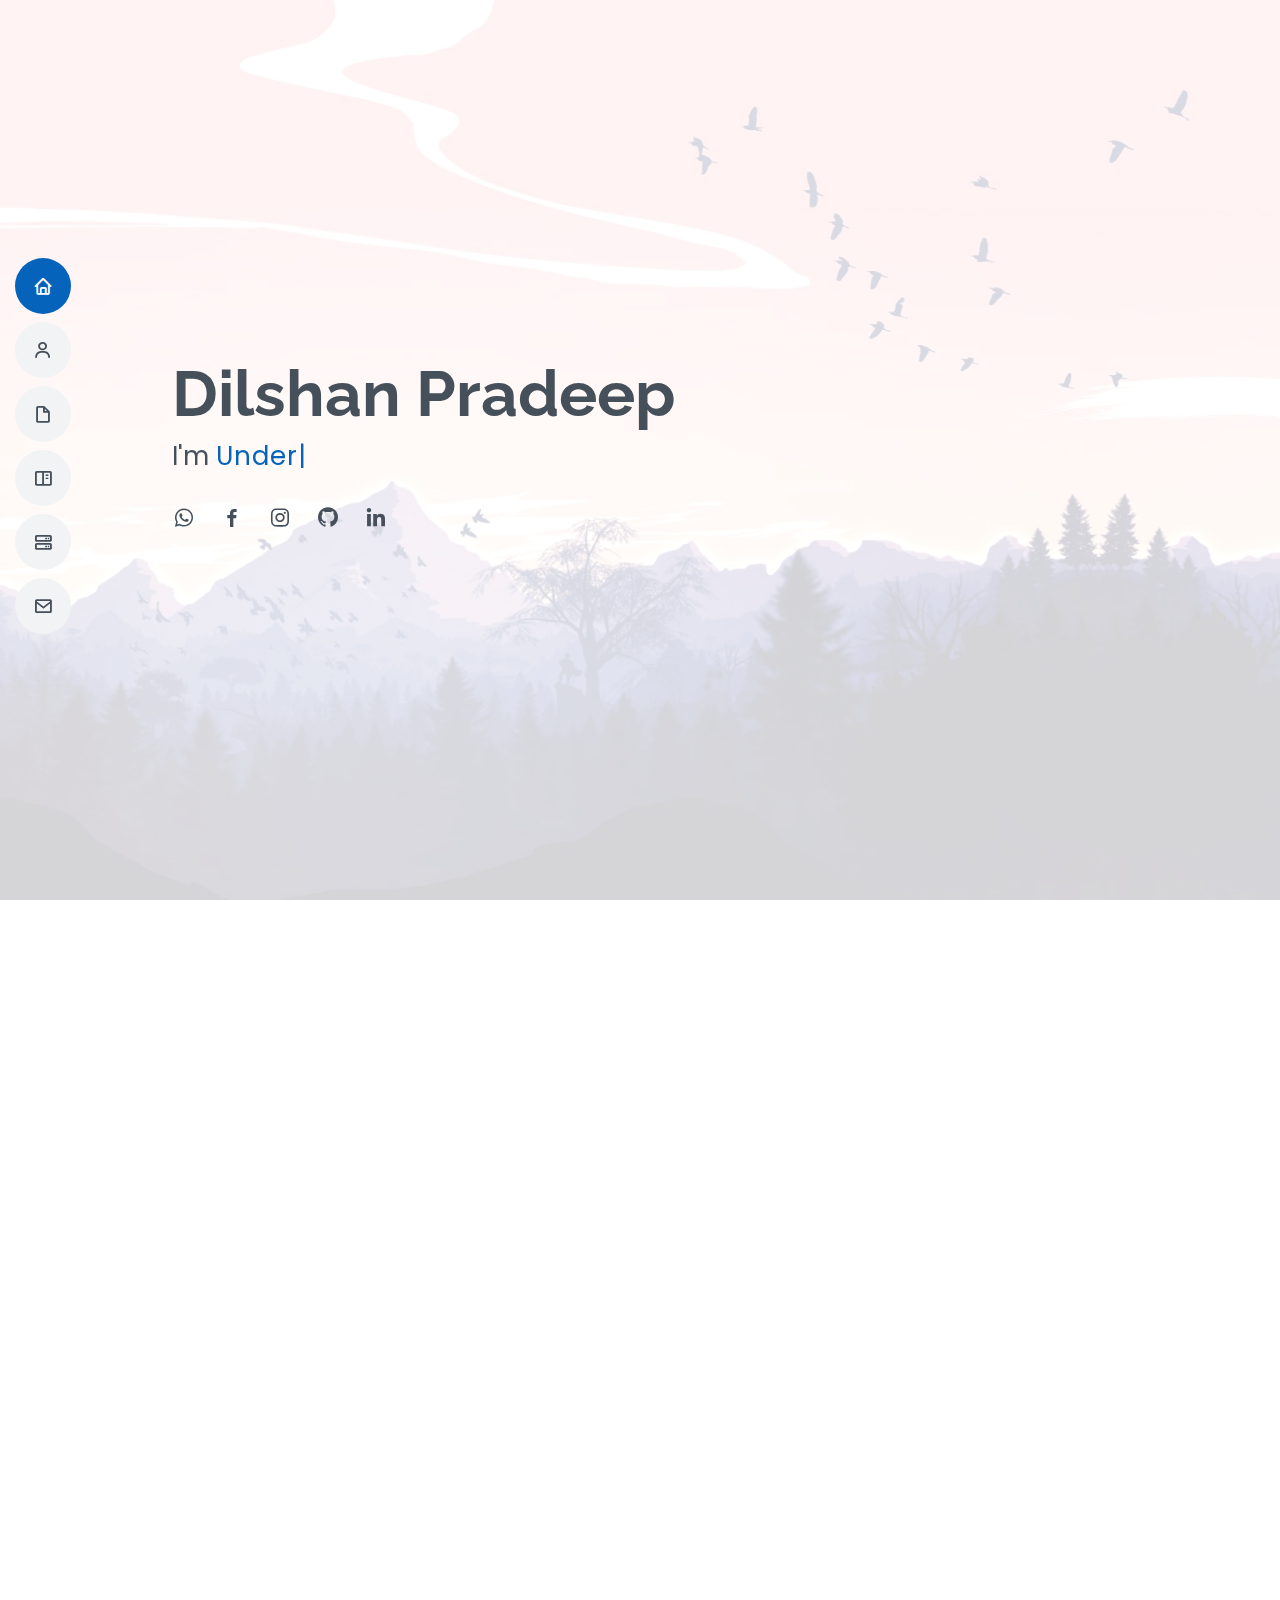
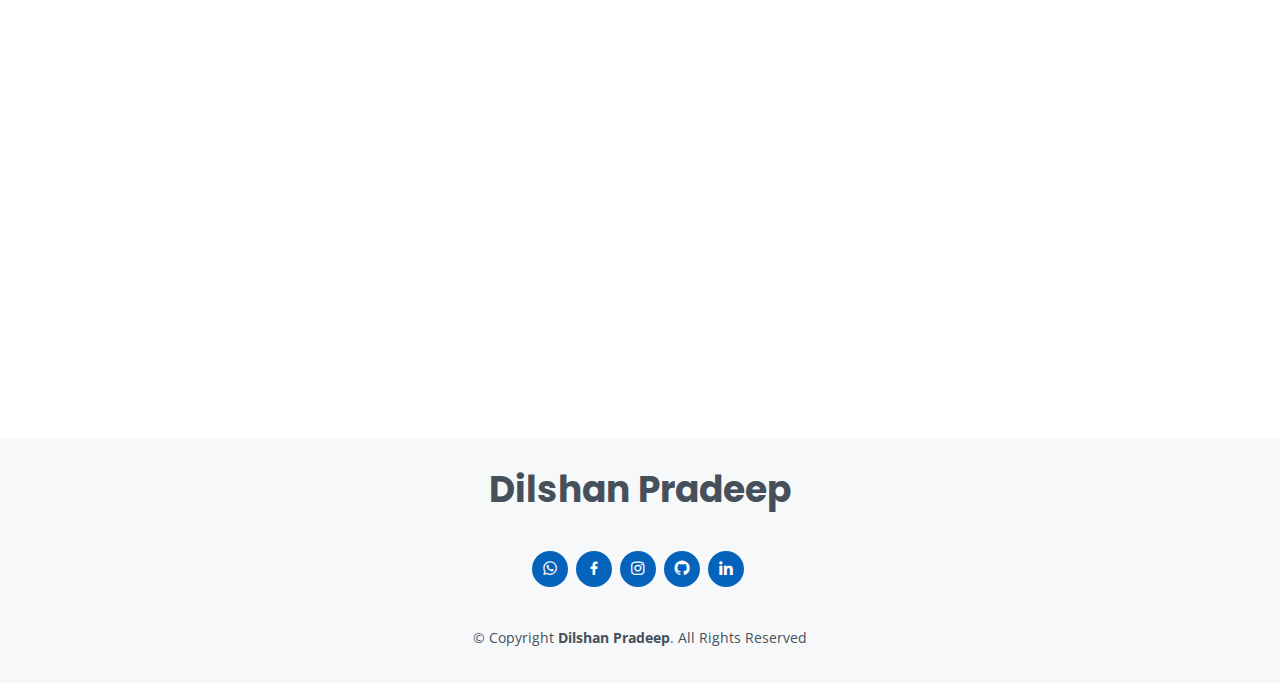
<file: index.html>
<!DOCTYPE html>
<html lang="en">

<head>
  <meta charset="utf-8">
  <meta content="width=device-width, initial-scale=1.0" name="viewport">

  <title>Dilshan Pradeep</title>
  <meta content="" name="description">
  <meta content="" name="keywords">

  <!-- Favicons -->
  <link href="" rel="">
  <link href="" rel="">

  <!-- Google Fonts -->
  <link href="https://fonts.googleapis.com/css?family=Open+Sans:300,300i,400,400i,600,600i,700,700i|Raleway:300,300i,400,400i,500,500i,600,600i,700,700i|Poppins:300,300i,400,400i,500,500i,600,600i,700,700i" rel="stylesheet">

  <!-- Vendor CSS Files -->
  <link href="assets/vendor/aos/aos.css" rel="stylesheet">
  <link href="assets/vendor/bootstrap/css/bootstrap.min.css" rel="stylesheet">
  <link href="assets/vendor/bootstrap-icons/bootstrap-icons.css" rel="stylesheet">
  <link href="assets/vendor/boxicons/css/boxicons.min.css" rel="stylesheet">
  <link href="assets/vendor/glightbox/css/glightbox.min.css" rel="stylesheet">
  <link href="assets/vendor/swiper/swiper-bundle.min.css" rel="stylesheet">

  <!-- Template Main CSS File -->
  <link href="assets/css/style.css" rel="stylesheet">

</head>

<body>

  <!-- ======= Mobile nav toggle button ======= -->
  <!-- <button type="button" class="mobile-nav-toggle d-xl-none"><i class="bi bi-list mobile-nav-toggle"></i></button> -->
  <i class="bi bi-list mobile-nav-toggle d-lg-none"></i>
  <!-- ======= Header ======= -->
  <header id="header" class="d-flex flex-column justify-content-center">

    <nav id="navbar" class="navbar nav-menu">
      <ul>
        <li><a href="#hero" class="nav-link scrollto active"><i class="bx bx-home"></i> <span>Home</span></a></li>
        <li><a href="#about" class="nav-link scrollto"><i class="bx bx-user"></i> <span>About</span></a></li>
        <li><a href="#resume" class="nav-link scrollto"><i class="bx bx-file-blank"></i> <span>Resume</span></a></li>
        <li><a href="#portfolio" class="nav-link scrollto"><i class="bx bx-book-content"></i> <span>Portfolio</span></a></li>
        <li><a href="#services" class="nav-link scrollto"><i class="bx bx-server"></i> <span>Services</span></a></li>
        <li><a href="#contact" class="nav-link scrollto"><i class="bx bx-envelope"></i> <span>Contact</span></a></li>
      </ul>
    </nav><!-- .nav-menu -->

  </header><!-- End Header -->

  <!-- ======= Hero Section ======= -->
  <section id="hero" class="d-flex flex-column justify-content-center">
    <div class="container" data-aos="zoom-in" data-aos-delay="100">
      <h1>Dilshan Pradeep</h1>
      <p>I'm <span class="typed" data-typed-items="Undergraduate Student, Developer"></span></p>
      <div class="social-links">
        <a href="https://wa.me/qr/7FCNRM3PIMLLD1" class="whatsapp"><i class="bx bxl-whatsapp"></i></a>
        <a href="https://www.facebook.com/profile.php?id=100079340191031&mibextid=ZbWKwL" class="facebook"><i class="bx bxl-facebook"></i></a>
        <a href="https://instagram.com/_dilshanpradeep?igshid=cGpkdHRyejJiYjFq" class="instagram"><i class="bx bxl-instagram"></i></a>
        <a href="https://github.com/DilshanPradeep" class="github"><i class="bx bxl-github"></i></a>
        <a href="https://www.linkedin.com/in/dilshan-pradeep-764540260?utm_source=share&utm_campaign=share_via&utm_content=profile&utm_medium=android_app" class="linkedin"><i class="bx bxl-linkedin"></i></a>
      </div>
    </div>
  </section><!-- End Hero -->

  <main id="main">

    <!-- ======= About Section ======= -->
    <section id="about" class="about">
      <div class="container" data-aos="fade-up">

        <div class="section-title">
          <h2>About</h2>
          <p>I'm a second-year SLTC cyber security student, dedicated to learning and protecting digital systems, aiming for a promising career in cyber security.</p>
        </div>

        <div class="row">
          <div class="col-lg-4">
            <img src="assets/img/me.png" class="img-fluid" alt="">
          </div>
          <div class="col-lg-8 pt-4 pt-lg-0 content">
            <h3>Cyber Security Student Undergraduate</h3>
            <p class="fst-italic">
              
            </p>
            <div class="row">
              <div class="col-lg-6">
                <ul>
                  <li><i class="bi bi-chevron-right"></i> <strong>Birthday:</strong> <span>19 Dec 2002</span></li>
                  <li><i class="bi bi-chevron-right"></i> <strong>Website:</strong> <span>www.example.com</span></li>
                  <li><i class="bi bi-chevron-right"></i> <strong>Phone:</strong> <span>+94 76 4144 995</span></li>
                  <li><i class="bi bi-chevron-right"></i> <strong>City:</strong> <span>Boralesgamuwa, Colombo</span></li>
                </ul>
              </div>
              <div class="col-lg-6">
                <ul>
                  <li><i class="bi bi-chevron-right"></i> <strong>Age:</strong> <span>21</span></li>
                  <li><i class="bi bi-chevron-right"></i> <strong>Degree:</strong> <span>Cyber Security</span></li>
                  <li><i class="bi bi-chevron-right"></i> <strong>Email:</strong> <span>info.dilshanpradeep1219@gmail.com</span></li>
                  <li><i class="bi bi-chevron-right"></i> <strong>Freelance:</strong> <span>Available</span></li>
                </ul>
              </div>
            </div>
            <p>
              As a second-year SLTC cyber security student, I am deeply committed to advancing my knowledge and skills in safeguarding digital systems. My passion lies in the world of cyber security, and I am driven by the ever-evolving challenges of protecting sensitive information and critical infrastructure. With my educational background and ongoing commitment to learning, I aspire to carve out a promising career in the field of cyber security. I am enthusiastic about contributing to the protection of digital ecosystems, combating cyber threats, and ensuring the resilience of our increasingly interconnected and digital world.
            </p>
          </div>
        </div>

      </div>
    </section><!-- End About Section -->

    <!-- ======= Facts Section ======= -->
    <section id="facts" class="facts">
      <div class="container" data-aos="fade-up">

        <div class="section-title">
          <h2>Services</h2>
          <p> I have experience in ethical hacking and web designing.  </p>
        </div>

        <div class="row">

          <div class="col-lg-3 col-md-6">
            <div class="count-box">
              <i class="bi bi-emoji-smile"></i>
              <span data-purecounter-start="0" data-purecounter-end="1" data-purecounter-duration="2" class="purecounter"></span>
              <p>Happy Clients</p>
            </div>
          </div>

          <div class="col-lg-3 col-md-6 mt-5 mt-md-0">
            <div class="count-box">
              <i class="bi bi-journal-richtext"></i>
              <span data-purecounter-start="0" data-purecounter-end="2" data-purecounter-duration="2" class="purecounter"></span>
              <p>Projects</p>
            </div>
          </div>

          <div class="col-lg-3 col-md-6 mt-5 mt-lg-0">
            <div class="count-box">
              <i class="bi bi-headset"></i>
              <span data-purecounter-start="0" data-purecounter-end="0" data-purecounter-duration="2" class="purecounter"></span>
              <p>Hours Of Support</p>
            </div>
          </div>

          <div class="col-lg-3 col-md-6 mt-5 mt-lg-0">
            <div class="count-box">
              <i class="bi bi-award"></i>
              <span data-purecounter-start="0" data-purecounter-end="0" data-purecounter-duration="2" class="purecounter"></span>
              <p>Awards</p>
            </div>
          </div>

        </div>

      </div>
    </section><!-- End Facts Section -->

    <!-- ======= Skills Section ======= -->
    <section id="skills" class="skills section-bg">
      <div class="container" data-aos="fade-up">

        <div class="section-title">
          <h2>Skills</h2>
          <p>I am an experienced web developer with skills ranging from web development to daabase management. Some of my skills are mentioned below but not limited to:</p>
        </div>

        <div class="row skills-content">

          <div class="col-lg-6">

            <div class="progress">
              <span class="skill">HTML <i class="val">90%</i></span>
              <div class="progress-bar-wrap">
                <div class="progress-bar" role="progressbar" aria-valuenow="90" aria-valuemin="0" aria-valuemax="100"></div>
              </div>
            </div>

            <div class="progress">
              <span class="skill">CSS <i class="val">80%</i></span>
              <div class="progress-bar-wrap">
                <div class="progress-bar" role="progressbar" aria-valuenow="80" aria-valuemin="0" aria-valuemax="100"></div>
              </div>
            </div>

            <div class="progress">
              <span class="skill">JavaScript <i class="val">60%</i></span>
              <div class="progress-bar-wrap">
                <div class="progress-bar" role="progressbar" aria-valuenow="60" aria-valuemin="0" aria-valuemax="100"></div>
              </div>
            </div>

          </div>

          <div class="col-lg-6">

            <div class="progress">
              <span class="skill">My Sql <i class="val">80%</i></span>
              <div class="progress-bar-wrap">
                <div class="progress-bar" role="progressbar" aria-valuenow="80" aria-valuemin="0" aria-valuemax="100"></div>
              </div>
            </div>

            <div class="progress">
              <span class="skill">python <i class="val">70%</i></span>
              <div class="progress-bar-wrap">
                <div class="progress-bar" role="progressbar" aria-valuenow="70" aria-valuemin="0" aria-valuemax="100"></div>
              </div>
            </div>

            <div class="progress">
              <span class="skill">Canva <i class="val">100%</i></span>
              <div class="progress-bar-wrap">
                <div class="progress-bar" role="progressbar" aria-valuenow="100" aria-valuemin="0" aria-valuemax="100"></div>
              </div>
            </div>

          </div>

        </div>

      </div>
    </section><!-- End Skills Section -->

    <!-- ======= Resume Section ======= -->
    <section id="resume" class="resume">
      <div class="container" data-aos="fade-up">

        <div class="section-title">
          <h2>Resume</h2>
          <p> C y b e r    S e c u r i t y    U n d e r g r a d u a t e    S t u d e n t
          </p>
        </div>

        <div class="row">
          <div class="col-lg-6">
            <h3 class="resume-title">Sumary</h3>
            <div class="resume-item pb-0">
              <h4>Dilshan Pradeep</h4>
              <p><em>An enthusiastic student deeply passionate about cybersecurity,
                ethical hacking, and proficient in Kali Linux. Possessing a solid
                foundation in computer science, this individual is committed to
                staying at the forefront of cyber threats. He is an hardworker
                and a teamplayer.</em></p>
              <ul>
                <li>+94 76 414 4995</li>
                <li>info.dilshanpradeep1219@gmail.com</li>
              </ul>
            </div>

            <h3 class="resume-title">Education</h3>
            <div class="resume-item">
              <h4>Degree</h4>
              <h5>2022 - Present</h5>
              <p><em>SLTC Research University, Sri Lanka</em></p>
              <p>Currently, an undergraduate student
                following BSc (Hons) in Information
                Technology in Cyber Security.</p>
            </div>
            <div class="resume-item">
              <h4>Diploma</h4>
              <h5>2022 - 2023</h5>
              <p><em>Esoft Metro Campus</em></p>
              <p>Diploma in English Pearson Assured, and
                Information Technology.
                </p>
            </div>
            <div class="resume-item">
              <h4>G.C.E. Advanced Level &  G.C.E. Ordinary Level</h4>
              <h5> 2020 - 2021</h5>
              <p><em>St. John’s College, Colombo, Sri Lanka</em></p>
              <p>Successfully completed with 2A and 1B
                G.C.E. Advanced Level Examination in 2021
                in commerce stream and G.C.E. Ordinary
                Level Examination 2018.                
                </p>
            </div>
          </div>
          <div class="col-lg-6">
            <h3 class="resume-title">WORK EXPERIENCES</h3>
            <div class="resume-item">
              <h4>Account Assistant</h4>
              <h5>2022 - 2023</h5>
              <p><em>Sussex Pvt. Ltd. Sri Lanka</em></p>
              <ul>
                <p>Previously worked as an Account Assistant creating
                  paysheets, and managing company account
                  documents.</p>
              </ul>
            </div>
            <h3 class="resume-title">PROJECTS</h3>
            <div class="resume-item">
              <h4></h4>
              <h5>2022 - Present</h5>
              <p><em></em></p>
              <ul>
                <li>Auction - Bidding System - Python Project Team
                  Member (June 2023 - August 2023)</li>
                <li>mini project(Covid-19 Patient Management
                  System) - Mysql Project Team leader ( August
                  2023)</li>
              </ul>
            </div> 
            <h3 class="resume-title">COURSES AND EXTERNAL STUDIES</h3>
            <div class="resume-item">
              <h4></h4>
              <p><em></em></p>
              <ul>
                <li>Ethical Hacking course (hacking.lk)
                  (Present)</li>
                <li><em>in Python - Python for Beginners
                  (Present): </em> 
                  Learned basic python programming language and
                  completed the final task of creating a simple python
                  program calculator. University of Moratuwa</li>
              </ul>
            </div>
          </div> 
        </div>

      </div>
    </section><!-- End Resume Section -->

    <!-- ======= Portfolio Section ======= -->
    <section id="portfolio" class="portfolio section-bg">
      <div class="container" data-aos="fade-up">

        <div class="section-title">
          <h2>Portfolio</h2>
          <p></p>
        </div>

        <div class="row">
          <div class="col-lg-12 d-flex justify-content-center" data-aos="fade-up" data-aos-delay="100">
            <ul id="portfolio-flters">
              <li data-filter="*" class="filter-active">All</li>
              <li data-filter=".filter-app">App</li>
              <li data-filter=".filter-card">Card</li>
              <li data-filter=".filter-web">Web</li>
            </ul>
          </div>
        </div>

        <div class="row portfolio-container" data-aos="fade-up" data-aos-delay="200">

          <div class="col-lg-4 col-md-6 portfolio-item filter-web">
            <div class="portfolio-wrap">
              <img src="assets/img/portfolio/portfolio.jpg" class="img-fluid" alt="">
              <div class="portfolio-info">
                <h4>Web 1</h4>
                <p>Web</p>
                <div class="portfolio-links">
                  <a href="assets/img/portfolio/portfolio.jpg" data-gallery="portfolioGallery" class="portfolio-lightbox" title="Web 1"><i class="bx bx-plus"></i></a>
                  <a href="portfolio-details.html" class="portfolio-details-lightbox" data-glightbox="type: external" title="Portfolio Details"><i class="bx bx-link"></i></a>
                </div>
              </div>
            </div>
          </div>

          <div class="col-lg-5 col-md-6 portfolio-item filter-card">
            <div class="portfolio-wrap">
              <a href="portfolio-details 1"> <!-- Add this anchor tag with the href pointing to the portfolio details section -->
                <img src="assets/img/portfolio/Bithday.jpg" class="img-fluid" alt="">
              </a>
              <div class="portfolio-info">
                <h4>Card</h4>
                <p>Card</p>
                <div class="portfolio-links">
                  <a href="assets/img/portfolio/Bithday.jpg" data-gallery="portfolioGallery" class="portfolio-lightbox" title="Card"><i class="bx bx-plus"></i></a>
                  <a href="portfolio-details 1.html" class="portfolio-details-lightbox" data-glightbox="type: external" title="Portfolio Details"><i class="bx bx-link"></i></a>
                </div>
              </div>
            </div>
          </div>
          
          

          
        </div>

      </div>
    </section><!-- End Services Section -->

    <!-- ======= Testimonials Section ======= -->
    <section id="testimonials" class="testimonials section-bg">
      <div class="container" data-aos="fade-up">

        <div class="section-title">
          <h2>Testimonials</h2>
        </div>

        <div class="testimonials-slider swiper" data-aos="fade-up" data-aos-delay="100">
          <div class="swiper-wrapper">

            <div class="swiper-slide">
              <div class="testimonial-item">
                <img src="assets/img/testimonials/testimonials-1.jpg" class="testimonial-img" alt="">
                <h3>Client</h3>
                <h4>--</h4>
                <p>
                  <i class="bx bxs-quote-alt-left quote-icon-left"></i>
                  --
                  <i class="bx bxs-quote-alt-right quote-icon-right"></i>
                </p>
              </div>
            </div><!-- End testimonial item -->

            <div class="swiper-slide">
              <div class="testimonial-item">
                <img src="assets/img/testimonials/testimonials-2.jpg" class="testimonial-img" alt="">
                <h3>Client</h3>
                <h4>--</h4>
                <p>
                  <i class="bx bxs-quote-alt-left quote-icon-left"></i>
                  --
                  <i class="bx bxs-quote-alt-right quote-icon-right"></i>
                </p>
              </div>
            </div><!-- End testimonial item -->

            <div class="swiper-slide">
              <div class="testimonial-item">
                <img src="assets/img/testimonials/testimonials-3.jpg" class="testimonial-img" alt="">
                <h3>Client</h3>
                <h4>--</h4>
                <p>
                  <i class="bx bxs-quote-alt-left quote-icon-left"></i>
                  --
                  <i class="bx bxs-quote-alt-right quote-icon-right"></i>
                </p>
              </div>
            </div><!-- End testimonial item -->

            <div class="swiper-slide">
              <div class="testimonial-item">
                <img src="assets/img/testimonials/testimonials-4.jpg" class="testimonial-img" alt="">
                <h3>Client</h3>
                <h4>--</h4>
                <p>
                  <i class="bx bxs-quote-alt-left quote-icon-left"></i>
                  --
                  <i class="bx bxs-quote-alt-right quote-icon-right"></i>
                </p>
              </div>
            </div><!-- End testimonial item -->

            <div class="swiper-slide">
              <div class="testimonial-item">
                <img src="assets/img/testimonials/testimonials-5.jpg" class="testimonial-img" alt="">
                <h3>Client</h3>
                <h4>--</h4>
                <p>
                  <i class="bx bxs-quote-alt-left quote-icon-left"></i>
                  --
                  <i class="bx bxs-quote-alt-right quote-icon-right"></i>
                </p>
              </div>
            </div><!-- End testimonial item -->

          </div>
          <div class="swiper-pagination"></div>
        </div>

      </div>
    </section><!-- End Testimonials Section -->

    <!-- ======= Contact Section ======= -->
    <section id="contact" class="contact">
      <div class="container" data-aos="fade-up">

        <div class="section-title">
          <h2>Contact</h2>
        </div>

        <div class="row mt-1">

          <div class="col-lg-4">
            <div class="info">
              <div class="address">
                <i class="bi bi-geo-alt"></i>
                <h4>Location:</h4>
                <p>132/2, Gangarama road, Werahera, Boralesgamuwa</p>
              </div>

              <div class="email">
                <i class="bi bi-envelope"></i>
                <h4>Email:</h4>
                <p>info.dilshanpradeep1219@hmail.com</p>
              </div>

              <div class="phone">
                <i class="bi bi-phone"></i>
                <h4>Call:</h4>
                <p>+94 764 144 995</p>
              </div>

            </div>

          </div>

          <div class="col-lg-8 mt-5 mt-lg-0">

            <form name="submit-to-google-sheet">
              <div class="row">
                <div class="col-md-6 form-group">
                  <input type="text" name="name" class="form-control" id="name" placeholder="Your Name" required>
                </div>
                <div class="col-md-6 form-group mt-3 mt-md-0">
                  <input type="email" class="form-control" name="email" id="email" placeholder="Your Email" required>
                </div>
              </div>
              <div class="form-group mt-3">
                <textarea class="form-control" name="message" rows="5" placeholder="Message" required></textarea>
              </div>
              <div class="my-3">
                <div class="loading"></div>
                <div class="error-message"></div>
                <div class="sent-message"></div>
              </div>
              <div class="text-center"><button type="submit">Send Message</button></div>
            </form>
            <span id="msg"></span>

          </div>

        </div>

      </div>


      <script>
        const scriptURL = 'https://script.google.com/macros/s/AKfycbyBccp7KRCyUpYXuEue1T7CvgVahwzUb7FP3qKpnHz_U_wXOtM1frjTbdRCkQXQMOeI/exec'
        const form = document.forms['submit-to-google-sheet']
        const msg = document.getElementById("msg")
      
        form.addEventListener('submit', e => {
          e.preventDefault()
          fetch(scriptURL, { method: 'POST', body: new FormData(form)})
            .then(response => {
              msg.innerHTML = "Message send successfully"
              setTimeout(function(){
                msg.innerHTML = ""
              },5000)
              form.reset()
            })
            .catch(error => console.error('Error!', error.message))
        })
      </script>


    </section><!-- End Contact Section -->

  </main><!-- End #main -->

  <!-- ======= Footer ======= -->
  <footer id="footer">
    <div class="container">
      <h3>Dilshan Pradeep</h3>
      <p></p>
      <div class="social-links">
        <a href="#" class="whatsapp"><i class="bx bxl-whatsapp"></i></a>
        <a href="#" class="facebook"><i class="bx bxl-facebook"></i></a>
        <a href="#" class="instagram"><i class="bx bxl-instagram"></i></a>
        <a href="#" class="github"><i class="bx bxl-github"></i></a>
        <a href="#" class="linkedin"><i class="bx bxl-linkedin"></i></a>
      </div>
      <div class="copyright">
        &copy; Copyright <strong><span>Dilshan Pradeep</span></strong>. All Rights Reserved
      </div>
      <div class="credits">
        <!-- All the links in the footer should remain intact. -->
        <!-- You can delete the links only if you purchased the pro version. -->
        <!-- Licensing information: [license-url] -->
        <!-- Purchase the pro version with working PHP/AJAX contact form: https://bootstrapmade.com/free-html-bootstrap-template-my-resume/ -->
    
      </div>
    </div>
  </footer><!-- End Footer -->

  <div id="preloader"></div>
  <a href="#" class="back-to-top d-flex align-items-center justify-content-center"><i class="bi bi-arrow-up-short"></i></a>

  <!-- Vendor JS Files -->
  <script src="assets/vendor/purecounter/purecounter_vanilla.js"></script>
  <script src="assets/vendor/aos/aos.js"></script>
  <script src="assets/vendor/bootstrap/js/bootstrap.bundle.min.js"></script>
  <script src="assets/vendor/glightbox/js/glightbox.min.js"></script>
  <script src="assets/vendor/isotope-layout/isotope.pkgd.min.js"></script>
  <script src="assets/vendor/swiper/swiper-bundle.min.js"></script>
  <script src="assets/vendor/typed.js/typed.umd.js"></script>
  <script src="assets/vendor/waypoints/noframework.waypoints.js"></script>
  <script src="assets/vendor/php-email-form/validate.js"></script>

  <!-- Template Main JS File -->
  <script src="assets/js/main.js"></script>

</body>

</html>
</file>
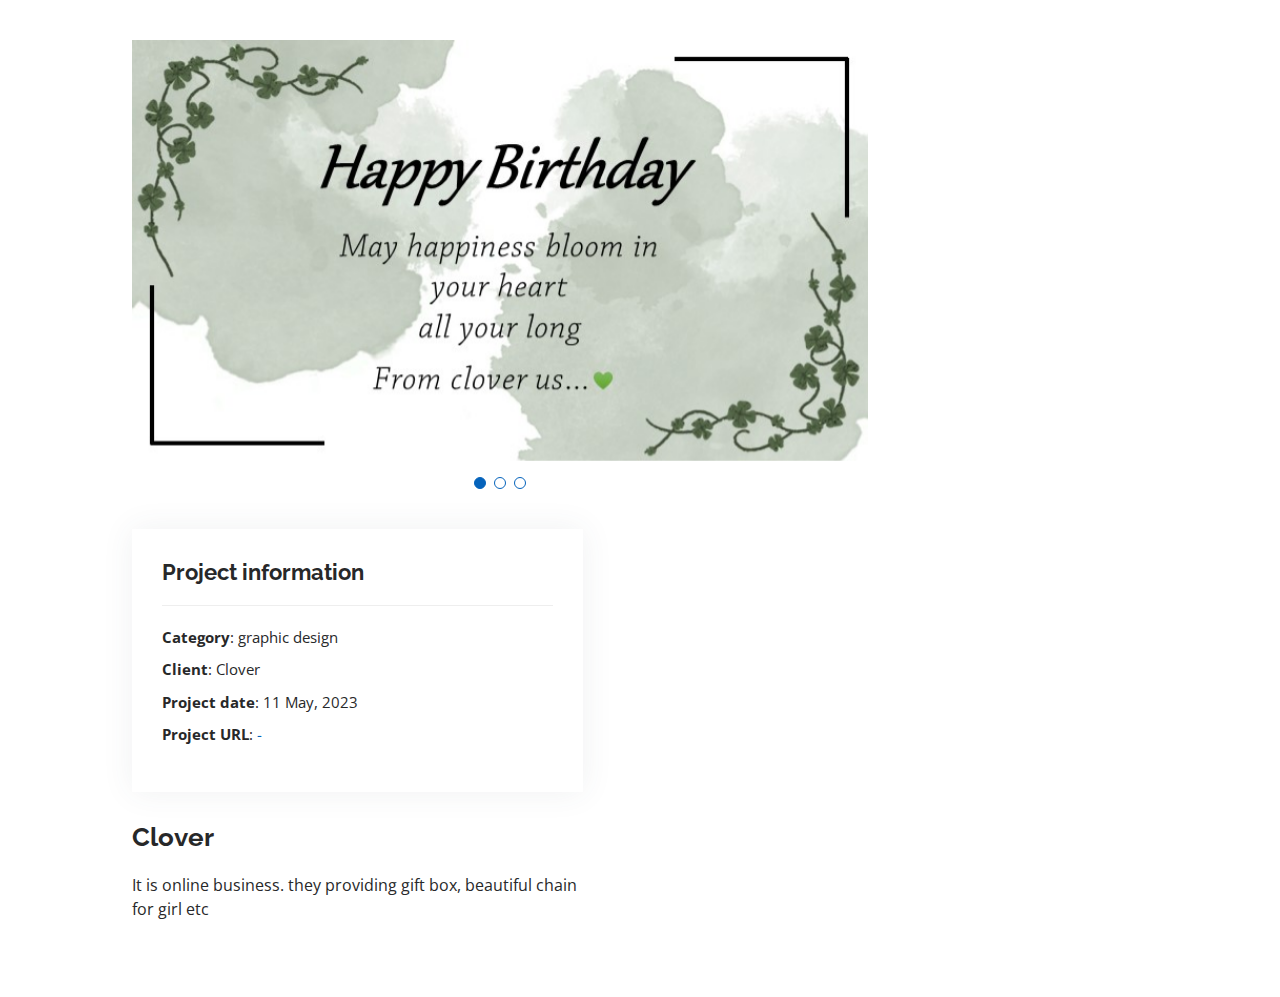
<file: portfolio-details 1.html>
<!DOCTYPE html>
<html lang="en">

<head>
  <meta charset="utf-8">
  <meta content="width=device-width, initial-scale=1.0" name="viewport">

  <title>Portfolio Details - Personal Bootstrap Template</title>
  <meta content="" name="description">
  <meta content="" name="keywords">

  <!-- Favicons -->
  <link href="assets/img/favicon.png" rel="icon">
  <link href="assets/img/apple-touch-icon.png" rel="apple-touch-icon">

  <!-- Google Fonts -->
  <link href="https://fonts.googleapis.com/css?family=Open+Sans:300,300i,400,400i,600,600i,700,700i|Raleway:300,300i,400,400i,500,500i,600,600i,700,700i|Poppins:300,300i,400,400i,500,500i,600,600i,700,700i" rel="stylesheet">

  <!-- Vendor CSS Files -->
  <link href="assets/vendor/aos/aos.css" rel="stylesheet">
  <link href="assets/vendor/bootstrap/css/bootstrap.min.css" rel="stylesheet">
  <link href="assets/vendor/bootstrap-icons/bootstrap-icons.css" rel="stylesheet">
  <link href="assets/vendor/boxicons/css/boxicons.min.css" rel="stylesheet">
  <link href="assets/vendor/glightbox/css/glightbox.min.css" rel="stylesheet">
  <link href="assets/vendor/swiper/swiper-bundle.min.css" rel="stylesheet">

  <!-- Template Main CSS File -->
  <link href="assets/css/style.css" rel="stylesheet">

  <!-- =======================================================
  * Template Name: MyResume
  * Updated: Sep 18 2023 with Bootstrap v5.3.2
  * Template URL: https://bootstrapmade.com/free-html-bootstrap-template-my-resume/
  * Author: BootstrapMade.com
  * License: https://bootstrapmade.com/license/
  ======================================================== -->
</head>

<body>

  <main id="main">

    <!-- ======= Portfolio Details Section ======= -->
    <section id="portfolio-details" class="portfolio-details">
      <div class="container">

        <div class="row gy-4">

          <div class="col-lg-8">
            <div class="portfolio-details-slider swiper">
              <div class="swiper-wrapper align-items-center">

                <div class="swiper-slide">
                  <img src="assets/img/portfolio/Bithday.jpg" alt="">
                </div>

                <div class="swiper-slide">
                  <img src="assets/img/portfolio/Bithday.jpg" alt="">
                </div>

                <div class="swiper-slide">
                  <img src="assets/img/portfolio/Bithday.jpg" alt="">
                </div>

              </div>
              <div class="swiper-pagination"></div>
            </div>
          </div>

          <div class="col-lg-5">
            <div class="portfolio-info">
              <h3>Project information</h3>
              <ul>
                <li><strong>Category</strong>: graphic design</li>
                <li><strong>Client</strong>: Clover</li>
                <li><strong>Project date</strong>: 11 May, 2023</li>
                <li><strong>Project URL</strong>: <a href="#">-</a></li>
              </ul>
            </div>
            <div class="portfolio-description">
              <h2>Clover</h2>
              <p>
                It is online business. they providing gift box, beautiful chain for girl etc
              </p>
            </div>
          </div>

        </div>

      </div>
    </section><!-- End Portfolio Details Section -->

  </main><!-- End #main -->

  <div id="preloader"></div>
  <a href="#" class="back-to-top d-flex align-items-center justify-content-center"><i class="bi bi-arrow-up-short"></i></a>

  <!-- Vendor JS Files -->
  <script src="assets/vendor/purecounter/purecounter_vanilla.js"></script>
  <script src="assets/vendor/aos/aos.js"></script>
  <script src="assets/vendor/bootstrap/js/bootstrap.bundle.min.js"></script>
  <script src="assets/vendor/glightbox/js/glightbox.min.js"></script>
  <script src="assets/vendor/isotope-layout/isotope.pkgd.min.js"></script>
  <script src="assets/vendor/swiper/swiper-bundle.min.js"></script>
  <script src="assets/vendor/typed.js/typed.umd.js"></script>
  <script src="assets/vendor/waypoints/noframework.waypoints.js"></script>
  <script src="assets/vendor/php-email-form/validate.js"></script>

  <!-- Template Main JS File -->
  <script src="assets/js/main.js"></script>

</body>

</html>
</file>
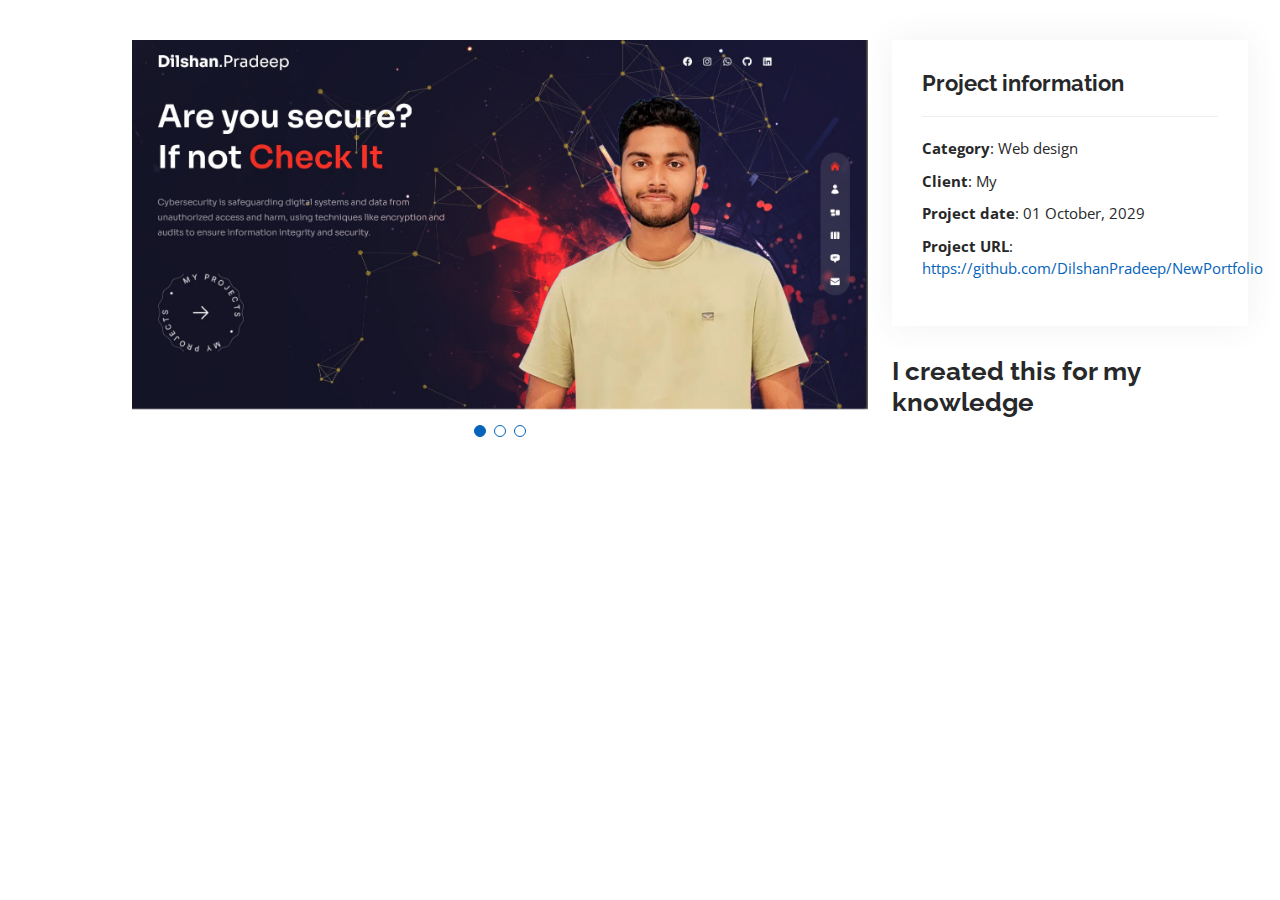
<file: portfolio-details.html>
<!DOCTYPE html>
<html lang="en">

<head>
  <meta charset="utf-8">
  <meta content="width=device-width, initial-scale=1.0" name="viewport">

  <title>Portfolio Details - Personal Bootstrap Template</title>
  <meta content="" name="description">
  <meta content="" name="keywords">

  <!-- Favicons -->
  <link href="assets/img/favicon.png" rel="icon">
  <link href="assets/img/apple-touch-icon.png" rel="apple-touch-icon">

  <!-- Google Fonts -->
  <link href="https://fonts.googleapis.com/css?family=Open+Sans:300,300i,400,400i,600,600i,700,700i|Raleway:300,300i,400,400i,500,500i,600,600i,700,700i|Poppins:300,300i,400,400i,500,500i,600,600i,700,700i" rel="stylesheet">

  <!-- Vendor CSS Files -->
  <link href="assets/vendor/aos/aos.css" rel="stylesheet">
  <link href="assets/vendor/bootstrap/css/bootstrap.min.css" rel="stylesheet">
  <link href="assets/vendor/bootstrap-icons/bootstrap-icons.css" rel="stylesheet">
  <link href="assets/vendor/boxicons/css/boxicons.min.css" rel="stylesheet">
  <link href="assets/vendor/glightbox/css/glightbox.min.css" rel="stylesheet">
  <link href="assets/vendor/swiper/swiper-bundle.min.css" rel="stylesheet">

  <!-- Template Main CSS File -->
  <link href="assets/css/style.css" rel="stylesheet">

  <!-- =======================================================
  * Template Name: MyResume
  * Updated: Sep 18 2023 with Bootstrap v5.3.2
  * Template URL: https://bootstrapmade.com/free-html-bootstrap-template-my-resume/
  * Author: BootstrapMade.com
  * License: https://bootstrapmade.com/license/
  ======================================================== -->
</head>

<body>

  <main id="main">

    <!-- ======= Portfolio Details Section ======= -->
    <section id="portfolio-details" class="portfolio-details">
      <div class="container">

        <div class="row gy-4">

          <div class="col-lg-8">
            <div class="portfolio-details-slider swiper">
              <div class="swiper-wrapper align-items-center">

                <div class="swiper-slide">
                  <img src="assets/img/portfolio/portfolio.jpg" alt="">
                </div>

                <div class="swiper-slide">
                  <img src="assets/img/portfolio/portfolio.jpg" alt="">
                </div>

                <div class="swiper-slide">
                  <img src="assets/img/portfolio/portfolio.jpg" alt="">
                </div>

              </div>
              <div class="swiper-pagination"></div>
            </div>
          </div>

          <div class="col-lg-4">
            <div class="portfolio-info">
              <h3>Project information</h3>
              <ul>
                <li><strong>Category</strong>: Web design</li>
                <li><strong>Client</strong>: My</li>
                <li><strong>Project date</strong>: 01 October, 2029</li>
                <li><strong>Project URL</strong>: <a href="https://github.com/DilshanPradeep/NewPortfolio">https://github.com/DilshanPradeep/NewPortfolio</a></li>
              </ul>
            </div>
            <div class="portfolio-description">
              <h2>I created this for my knowledge</h2>
              <p>
                
              </p>
            </div>
          </div>

        </div>

      </div>
    </section><!-- End Portfolio Details Section -->

  </main><!-- End #main -->

  <div id="preloader"></div>
  <a href="#" class="back-to-top d-flex align-items-center justify-content-center"><i class="bi bi-arrow-up-short"></i></a>

  <!-- Vendor JS Files -->
  <script src="assets/vendor/purecounter/purecounter_vanilla.js"></script>
  <script src="assets/vendor/aos/aos.js"></script>
  <script src="assets/vendor/bootstrap/js/bootstrap.bundle.min.js"></script>
  <script src="assets/vendor/glightbox/js/glightbox.min.js"></script>
  <script src="assets/vendor/isotope-layout/isotope.pkgd.min.js"></script>
  <script src="assets/vendor/swiper/swiper-bundle.min.js"></script>
  <script src="assets/vendor/typed.js/typed.umd.js"></script>
  <script src="assets/vendor/waypoints/noframework.waypoints.js"></script>
  <script src="assets/vendor/php-email-form/validate.js"></script>

  <!-- Template Main JS File -->
  <script src="assets/js/main.js"></script>

</body>

</html>
</file>
<file: assets/css/style.css>
body {
  font-family: "Open Sans", sans-serif;
  color: #272829;
}

a {
  color: #0563bb;
  text-decoration: none;
}

a:hover {
  color: #067ded;
  text-decoration: none;
}

h1,
h2,
h3,
h4,
h5,
h6 {
  font-family: "Raleway", sans-serif;
}

/*--------------------------------------------------------------
# Back to top button
--------------------------------------------------------------*/
.back-to-top {
  position: fixed;
  visibility: hidden;
  opacity: 0;
  right: 15px;
  bottom: 15px;
  z-index: 996;
  background: #0563bb;
  width: 40px;
  height: 40px;
  border-radius: 50px;
  transition: all 0.4s;
}

.back-to-top i {
  font-size: 28px;
  color: #fff;
  line-height: 0;
}

.back-to-top:hover {
  background: #0678e3;
  color: #fff;
}

.back-to-top.active {
  visibility: visible;
  opacity: 1;
}

/*--------------------------------------------------------------
# Preloader
--------------------------------------------------------------*/
#preloader {
  position: fixed;
  top: 0;
  left: 0;
  right: 0;
  bottom: 0;
  z-index: 9999;
  overflow: hidden;
  background: #fff;
}

#preloader:before {
  content: "";
  position: fixed;
  top: calc(50% - 30px);
  left: calc(50% - 30px);
  border: 6px solid #0563bb;
  border-top-color: #fff;
  border-bottom-color: #fff;
  border-radius: 50%;
  width: 60px;
  height: 60px;
  animation: animate-preloader 1s linear infinite;
}

@keyframes animate-preloader {
  0% {
    transform: rotate(0deg);
  }

  100% {
    transform: rotate(360deg);
  }
}

/*--------------------------------------------------------------
# Disable aos animation delay on mobile devices
--------------------------------------------------------------*/
@media screen and (max-width: 768px) {
  [data-aos-delay] {
    transition-delay: 0 !important;
  }
}

/*--------------------------------------------------------------
# Header
--------------------------------------------------------------*/
#header {
  position: fixed;
  top: 0;
  left: 0;
  bottom: 0;
  z-index: 9997;
  transition: all 0.5s;
  padding: 15px;
  overflow-y: auto;
}

@media (max-width: 991px) {
  #header {
    width: 300px;
    background: #fff;
    border-right: 1px solid #e6e9ec;
    left: -300px;
  }
}

@media (min-width: 991px) {
  #main {
    margin-left: 100px;
  }
}

/*--------------------------------------------------------------
# Navigation Menu
--------------------------------------------------------------*/
/**
* Desktop Navigation 
*/
.nav-menu {
  padding: 0;
  display: block;
}

.nav-menu * {
  margin: 0;
  padding: 0;
  list-style: none;
}

.nav-menu>ul>li {
  position: relative;
  white-space: nowrap;
}

.nav-menu a,
.nav-menu a:focus {
  display: flex;
  align-items: center;
  color: #45505b;
  padding: 10px 18px;
  margin-bottom: 8px;
  transition: 0.3s;
  font-size: 15px;
  border-radius: 50px;
  background: #f2f3f5;
  height: 56px;
  width: 100%;
  overflow: hidden;
  transition: 0.3s;
}

.nav-menu a i,
.nav-menu a:focus i {
  font-size: 20px;
}

.nav-menu a span,
.nav-menu a:focus span {
  padding: 0 5px 0 7px;
  color: #45505b;
}

@media (min-width: 992px) {

  .nav-menu a,
  .nav-menu a:focus {
    width: 56px;
  }

  .nav-menu a span,
  .nav-menu a:focus span {
    display: none;
    color: #fff;
  }
}

.nav-menu a:hover,
.nav-menu .active,
.nav-menu .active:focus,
.nav-menu li:hover>a {
  color: #fff;
  background: #0563bb;
}

.nav-menu a:hover span,
.nav-menu .active span,
.nav-menu .active:focus span,
.nav-menu li:hover>a span {
  color: #fff;
}

.nav-menu a:hover,
.nav-menu li:hover>a {
  width: 100%;
  color: #fff;
}

.nav-menu a:hover span,
.nav-menu li:hover>a span {
  display: block;
}

/**
* Mobile Navigation 
*/
.mobile-nav-toggle {
  position: fixed;
  right: 10px;
  top: 10px;
  z-index: 9998;
  border: 0;
  background: none;
  font-size: 28px;
  transition: all 0.4s;
  outline: none !important;
  line-height: 0;
  cursor: pointer;
  border-radius: 50px;
  padding: 5px;
}

.mobile-nav-toggle i {
  color: #45505b;
}

.mobile-nav-active {
  overflow: hidden;
}

.mobile-nav-active #header {
  left: 0;
}

.mobile-nav-active .mobile-nav-toggle {
  color: #fff;
  background-color: #0563bb;
}

/*--------------------------------------------------------------
# Hero Section
--------------------------------------------------------------*/
#hero {
  width: 100%;
  height: 100vh;
  background: url("../img/hero-bg.jpg") top right no-repeat;
  background-size: cover;
  position: relative;
}

@media (min-width: 992px) {
  #hero {
    padding-left: 160px;
  }
}

#hero:before {
  content: "";
  background: rgba(255, 255, 255, 0.8);
  position: absolute;
  bottom: 0;
  top: 0;
  left: 0;
  right: 0;
}

#hero h1 {
  margin: 0;
  font-size: 64px;
  font-weight: 700;
  line-height: 56px;
  color: #45505b;
}

#hero p {
  color: #45505b;
  margin: 15px 0 0 0;
  font-size: 26px;
  font-family: "Poppins", sans-serif;
}

#hero p span {
  color: #0563bb;
  letter-spacing: 1px;
}

#hero .social-links {
  margin-top: 30px;
}

#hero .social-links a {
  font-size: 24px;
  display: inline-block;
  color: #45505b;
  line-height: 1;
  margin-right: 20px;
  transition: 0.3s;
}

#hero .social-links a:hover {
  color: #0563bb;
}

@media (max-width: 992px) {
  #hero {
    text-align: center;
  }

  #hero h1 {
    font-size: 32px;
    line-height: 36px;
  }

  #hero p {
    margin-top: 10px;
    font-size: 20px;
    line-height: 24px;
  }
}

/*--------------------------------------------------------------
# Sections General
--------------------------------------------------------------*/
section {
  padding: 60px 0;
  overflow: hidden;
}

.section-title {
  text-align: center;
  padding-bottom: 30px;
}

.section-title h2 {
  font-size: 32px;
  font-weight: bold;
  text-transform: uppercase;
  margin-bottom: 20px;
  padding-bottom: 20px;
  position: relative;
  color: #45505b;
}

.section-title h2::before {
  content: "";
  position: absolute;
  display: block;
  width: 120px;
  height: 1px;
  background: #ddd;
  bottom: 1px;
  left: calc(50% - 60px);
}

.section-title h2::after {
  content: "";
  position: absolute;
  display: block;
  width: 40px;
  height: 3px;
  background: #0563bb;
  bottom: 0;
  left: calc(50% - 20px);
}

.section-title p {
  margin-bottom: 0;
}

/*--------------------------------------------------------------
# About
--------------------------------------------------------------*/
.about .content h3 {
  font-weight: 700;
  font-size: 26px;
  color: #728394;
}

.about .content ul {
  list-style: none;
  padding: 0;
}

.about .content ul li {
  margin-bottom: 20px;
  display: flex;
  align-items: center;
}

.about .content ul strong {
  margin-right: 10px;
}

.about .content ul i {
  font-size: 16px;
  margin-right: 5px;
  color: #0563bb;
  line-height: 0;
}

.about .content p:last-child {
  margin-bottom: 0;
}

/*--------------------------------------------------------------
# Facts
--------------------------------------------------------------*/
.facts .count-box {
  padding: 30px 30px 25px 30px;
  margin-top: 30px;
  width: 100%;
  position: relative;
  text-align: center;
  background: #fff;
}

.facts .count-box i {
  position: absolute;
  top: -25px;
  left: 50%;
  transform: translateX(-50%);
  font-size: 24px;
  background: #0563bb;
  color: #fff;
  border-radius: 50px;
  display: inline-flex;
  align-items: center;
  justify-content: center;
  width: 48px;
  height: 48px;
}

.facts .count-box span {
  font-size: 36px;
  display: block;
  font-weight: 600;
  color: #011426;
}

.facts .count-box p {
  padding: 0;
  margin: 0;
  font-family: "Raleway", sans-serif;
  font-size: 14px;
}

/*--------------------------------------------------------------
# Akills
--------------------------------------------------------------*/
.skills .progress {
  height: 60px;
  display: block;
  background: none;
  border-radius: 0;
}

.skills .progress .skill {
  padding: 10px 0;
  margin: 0;
  text-transform: uppercase;
  display: block;
  font-weight: 600;
  font-family: "Poppins", sans-serif;
  color: #45505b;
}

.skills .progress .skill .val {
  float: right;
  font-style: normal;
}

.skills .progress-bar-wrap {
  background: #f2f3f5;
}

.skills .progress-bar {
  width: 1px;
  height: 10px;
  transition: 0.9s;
  background-color: #0563bb;
}

/*--------------------------------------------------------------
# Resume
--------------------------------------------------------------*/
.resume .resume-title {
  font-size: 26px;
  font-weight: 700;
  margin-top: 20px;
  margin-bottom: 20px;
  color: #45505b;
}

.resume .resume-item {
  padding: 0 0 20px 20px;
  margin-top: -2px;
  border-left: 2px solid #0563bb;
  position: relative;
}

.resume .resume-item h4 {
  line-height: 18px;
  font-size: 18px;
  font-weight: 600;
  text-transform: uppercase;
  font-family: "Poppins", sans-serif;
  color: #0563bb;
  margin-bottom: 10px;
}

.resume .resume-item h5 {
  font-size: 16px;
  background: #f7f8f9;
  padding: 5px 15px;
  display: inline-block;
  font-weight: 600;
  margin-bottom: 10px;
}

.resume .resume-item ul {
  padding-left: 20px;
}

.resume .resume-item ul li {
  padding-bottom: 10px;
}

.resume .resume-item:last-child {
  padding-bottom: 0;
}

.resume .resume-item::before {
  content: "";
  position: absolute;
  width: 16px;
  height: 16px;
  border-radius: 50px;
  left: -9px;
  top: 0;
  background: #fff;
  border: 2px solid #0563bb;
}

/*--------------------------------------------------------------
# Portfolio
--------------------------------------------------------------*/
.portfolio .portfolio-item {
  margin-bottom: 30px;
}

.portfolio #portfolio-flters {
  padding: 0;
  margin: 0 auto 25px auto;
  list-style: none;
  text-align: center;
  background: #fff;
  border-radius: 50px;
  padding: 2px 15px;
}

.portfolio #portfolio-flters li {
  cursor: pointer;
  display: inline-block;
  padding: 10px 15px;
  font-size: 14px;
  font-weight: 600;
  line-height: 1;
  text-transform: uppercase;
  color: #272829;
  margin-bottom: 5px;
  transition: all 0.3s ease-in-out;
}

.portfolio #portfolio-flters li:hover,
.portfolio #portfolio-flters li.filter-active {
  color: #0563bb;
}

.portfolio #portfolio-flters li:last-child {
  margin-right: 0;
}

.portfolio .portfolio-wrap {
  transition: 0.3s;
  position: relative;
  overflow: hidden;
  z-index: 1;
  background: rgba(69, 80, 91, 0.8);
}

.portfolio .portfolio-wrap::before {
  content: "";
  background: rgba(255, 255, 255, 0.7);
  position: absolute;
  left: 30px;
  right: 30px;
  top: 30px;
  bottom: 30px;
  transition: all ease-in-out 0.3s;
  z-index: 2;
  opacity: 0;
}

.portfolio .portfolio-wrap .portfolio-info {
  opacity: 0;
  position: absolute;
  top: 0;
  left: 0;
  right: 0;
  bottom: 0;
  text-align: center;
  z-index: 3;
  transition: all ease-in-out 0.3s;
  display: flex;
  flex-direction: column;
  justify-content: center;
  align-items: center;
}

.portfolio .portfolio-wrap .portfolio-info::before {
  display: block;
  content: "";
  width: 48px;
  height: 48px;
  position: absolute;
  top: 35px;
  left: 35px;
  border-top: 3px solid #d7dce1;
  border-left: 3px solid #d7dce1;
  transition: all 0.5s ease 0s;
  z-index: 9994;
}

.portfolio .portfolio-wrap .portfolio-info::after {
  display: block;
  content: "";
  width: 48px;
  height: 48px;
  position: absolute;
  bottom: 35px;
  right: 35px;
  border-bottom: 3px solid #d7dce1;
  border-right: 3px solid #d7dce1;
  transition: all 0.5s ease 0s;
  z-index: 9994;
}

.portfolio .portfolio-wrap .portfolio-info h4 {
  font-size: 20px;
  color: #45505b;
  font-weight: 600;
}

.portfolio .portfolio-wrap .portfolio-info p {
  color: #45505b;
  font-size: 14px;
  text-transform: uppercase;
  padding: 0;
  margin: 0;
}

.portfolio .portfolio-wrap .portfolio-links {
  text-align: center;
  z-index: 4;
}

.portfolio .portfolio-wrap .portfolio-links a {
  color: #45505b;
  margin: 0 2px;
  font-size: 28px;
  display: inline-block;
  transition: 0.3s;
}

.portfolio .portfolio-wrap .portfolio-links a:hover {
  color: #148af9;
}

.portfolio .portfolio-wrap:hover::before {
  top: 0;
  left: 0;
  right: 0;
  bottom: 0;
  opacity: 1;
}

.portfolio .portfolio-wrap:hover .portfolio-info {
  opacity: 1;
}

.portfolio .portfolio-wrap:hover .portfolio-info::before {
  top: 15px;
  left: 15px;
}

.portfolio .portfolio-wrap:hover .portfolio-info::after {
  bottom: 15px;
  right: 15px;
}

/*--------------------------------------------------------------
# Portfolio Details
--------------------------------------------------------------*/
.portfolio-details {
  padding-top: 40px;
}

.portfolio-details .portfolio-details-slider img {
  width: 100%;
}

.portfolio-details .portfolio-details-slider .swiper-pagination {
  margin-top: 20px;
  position: relative;
}

.portfolio-details .portfolio-details-slider .swiper-pagination .swiper-pagination-bullet {
  width: 12px;
  height: 12px;
  background-color: #fff;
  opacity: 1;
  border: 1px solid #0563bb;
}

.portfolio-details .portfolio-details-slider .swiper-pagination .swiper-pagination-bullet-active {
  background-color: #0563bb;
}

.portfolio-details .portfolio-info {
  padding: 30px;
  box-shadow: 0px 0 30px rgba(69, 80, 91, 0.08);
}

.portfolio-details .portfolio-info h3 {
  font-size: 22px;
  font-weight: 700;
  margin-bottom: 20px;
  padding-bottom: 20px;
  border-bottom: 1px solid #eee;
}

.portfolio-details .portfolio-info ul {
  list-style: none;
  padding: 0;
  font-size: 15px;
}

.portfolio-details .portfolio-info ul li+li {
  margin-top: 10px;
}

.portfolio-details .portfolio-description {
  padding-top: 30px;
}

.portfolio-details .portfolio-description h2 {
  font-size: 26px;
  font-weight: 700;
  margin-bottom: 20px;
}

.portfolio-details .portfolio-description p {
  padding: 0;
}

/*--------------------------------------------------------------
# Services
--------------------------------------------------------------*/
.services .icon-box {
  text-align: center;
  padding: 70px 20px 80px 20px;
  transition: all ease-in-out 0.3s;
  background: #fff;
  box-shadow: 0px 5px 90px 0px rgba(110, 123, 131, 0.05);
}

.services .icon-box .icon {
  margin: 0 auto;
  width: 100px;
  height: 100px;
  display: flex;
  align-items: center;
  justify-content: center;
  transition: ease-in-out 0.3s;
  position: relative;
}

.services .icon-box .icon i {
  font-size: 36px;
  transition: 0.5s;
  position: relative;
}

.services .icon-box .icon svg {
  position: absolute;
  top: 0;
  left: 0;
}

.services .icon-box .icon svg path {
  transition: 0.5s;
  fill: #f5f5f5;
}

.services .icon-box h4 {
  font-weight: 600;
  margin: 10px 0 15px 0;
  font-size: 22px;
}

.services .icon-box h4 a {
  color: #45505b;
  transition: ease-in-out 0.3s;
}

.services .icon-box p {
  line-height: 24px;
  font-size: 14px;
  margin-bottom: 0;
}

.services .icon-box:hover {
  border-color: #fff;
  box-shadow: 0px 0 35px 0 rgba(0, 0, 0, 0.08);
}

.services .iconbox-blue i {
  color: #47aeff;
}

.services .iconbox-blue:hover .icon i {
  color: #fff;
}

.services .iconbox-blue:hover .icon path {
  fill: #47aeff;
}

.services .iconbox-orange i {
  color: #ffa76e;
}

.services .iconbox-orange:hover .icon i {
  color: #fff;
}

.services .iconbox-orange:hover .icon path {
  fill: #ffa76e;
}

.services .iconbox-pink i {
  color: #e80368;
}

.services .iconbox-pink:hover .icon i {
  color: #fff;
}

.services .iconbox-pink:hover .icon path {
  fill: #e80368;
}

.services .iconbox-yellow i {
  color: #ffbb2c;
}

.services .iconbox-yellow:hover .icon i {
  color: #fff;
}

.services .iconbox-yellow:hover .icon path {
  fill: #ffbb2c;
}

.services .iconbox-red i {
  color: #ff5828;
}

.services .iconbox-red:hover .icon i {
  color: #fff;
}

.services .iconbox-red:hover .icon path {
  fill: #ff5828;
}

.services .iconbox-teal i {
  color: #11dbcf;
}

.services .iconbox-teal:hover .icon i {
  color: #fff;
}

.services .iconbox-teal:hover .icon path {
  fill: #11dbcf;
}

/*--------------------------------------------------------------
# Testimonials
--------------------------------------------------------------*/
.testimonials .section-header {
  margin-bottom: 40px;
}

.testimonials .testimonials-carousel,
.testimonials .testimonials-slider {
  overflow: hidden;
}

.testimonials .testimonial-item {
  text-align: center;
}

.testimonials .testimonial-item .testimonial-img {
  width: 120px;
  border-radius: 50%;
  border: 4px solid #fff;
  margin: 0 auto;
}

.testimonials .testimonial-item h3 {
  font-size: 20px;
  font-weight: bold;
  margin: 10px 0 5px 0;
  color: #111;
}

.testimonials .testimonial-item h4 {
  font-size: 14px;
  color: #999;
  margin: 0 0 15px 0;
}

.testimonials .testimonial-item .quote-icon-left,
.testimonials .testimonial-item .quote-icon-right {
  color: #90c8fc;
  font-size: 26px;
}

.testimonials .testimonial-item .quote-icon-left {
  display: inline-block;
  left: -5px;
  position: relative;
}

.testimonials .testimonial-item .quote-icon-right {
  display: inline-block;
  right: -5px;
  position: relative;
  top: 10px;
}

.testimonials .testimonial-item p {
  font-style: italic;
  margin: 0 auto 15px auto;
}

.testimonials .swiper-pagination {
  margin-top: 20px;
  position: relative;
}

.testimonials .swiper-pagination .swiper-pagination-bullet {
  width: 12px;
  height: 12px;
  background-color: #fff;
  opacity: 1;
  border: 1px solid #0563bb;
}

.testimonials .swiper-pagination .swiper-pagination-bullet-active {
  background-color: #0563bb;
}

@media (min-width: 992px) {
  .testimonials .testimonial-item p {
    width: 80%;
  }
}

/*--------------------------------------------------------------
# Contact
--------------------------------------------------------------*/
.contact .info {
  width: 100%;
  background: #fff;
}

.contact .info i {
  font-size: 20px;
  color: #0563bb;
  float: left;
  width: 44px;
  height: 44px;
  background: #eef7ff;
  display: flex;
  justify-content: center;
  align-items: center;
  border-radius: 50px;
  transition: all 0.3s ease-in-out;
}

.contact .info h4 {
  padding: 0 0 0 60px;
  font-size: 22px;
  font-weight: 600;
  margin-bottom: 5px;
  color: #45505b;
}

.contact .info p {
  padding: 0 0 0 60px;
  margin-bottom: 0;
  font-size: 14px;
  color: #728394;
}

.contact .info .email,
.contact .info .phone {
  margin-top: 40px;
}

.contact .info .email:hover i,
.contact .info .address:hover i,
.contact .info .phone:hover i {
  background: #0563bb;
  color: #fff;
}

.contact .php-email-form {
  width: 100%;
  background: #fff;
}

.contact .php-email-form .form-group {
  padding-bottom: 8px;
}

.contact .php-email-form .error-message {
  display: none;
  color: #fff;
  background: #ed3c0d;
  text-align: left;
  padding: 15px;
  font-weight: 600;
}

.contact .php-email-form .error-message br+br {
  margin-top: 25px;
}

.contact .php-email-form .sent-message {
  display: none;
  color: #fff;
  background: #18d26e;
  text-align: center;
  padding: 15px;
  font-weight: 600;
}

.contact .php-email-form .loading {
  display: none;
  background: #fff;
  text-align: center;
  padding: 15px;
}

.contact .php-email-form .loading:before {
  content: "";
  display: inline-block;
  border-radius: 50%;
  width: 24px;
  height: 24px;
  margin: 0 10px -6px 0;
  border: 3px solid #18d26e;
  border-top-color: #eee;
  animation: animate-loading 1s linear infinite;
}

.contact .php-email-form input,
.contact .php-email-form textarea {
  border-radius: 4px;
  box-shadow: none;
  font-size: 14px;
}

.contact .php-email-form input[type=text],
.contact .php-email-form input[type=email] {
  height: 44px;
}

.contact .php-email-form textarea {
  padding: 10px 12px;
}

.contact .php-email-form button[type=submit] {
  background: #0563bb;
  border: 0;
  padding: 10px 35px;
  color: #fff;
  transition: 0.4s;
  border-radius: 50px;
}

.contact .php-email-form button[type=submit]:hover {
  background: #0678e3;
}

@keyframes animate-loading {
  0% {
    transform: rotate(0deg);
  }

  100% {
    transform: rotate(360deg);
  }
}

/*--------------------------------------------------------------
# Footer
--------------------------------------------------------------*/
#footer {
  background: #f7f8f9;
  color: #45505b;
  font-size: 14px;
  text-align: center;
  padding: 30px 0;
}

#footer h3 {
  font-size: 36px;
  font-weight: 700;
  position: relative;
  font-family: "Poppins", sans-serif;
  padding: 0;
  margin: 0 0 15px 0;
}

#footer p {
  font-size: 15;
  font-style: italic;
  padding: 0;
  margin: 0 0 40px 0;
}

#footer .social-links {
  margin: 0 0 40px 0;
}

#footer .social-links a {
  font-size: 18px;
  display: inline-block;
  background: #0563bb;
  color: #fff;
  line-height: 1;
  padding: 8px 0;
  margin-right: 4px;
  border-radius: 50%;
  text-align: center;
  width: 36px;
  height: 36px;
  transition: 0.3s;
}

#footer .social-links a:hover {
  background: #0678e3;
  color: #fff;
  text-decoration: none;
}

#footer .copyright {
  margin: 0 0 5px 0;
}

#footer .credits {
  font-size: 13px;
}

#msg{
  color: lawngreen;
  display: block;
}
</file>
